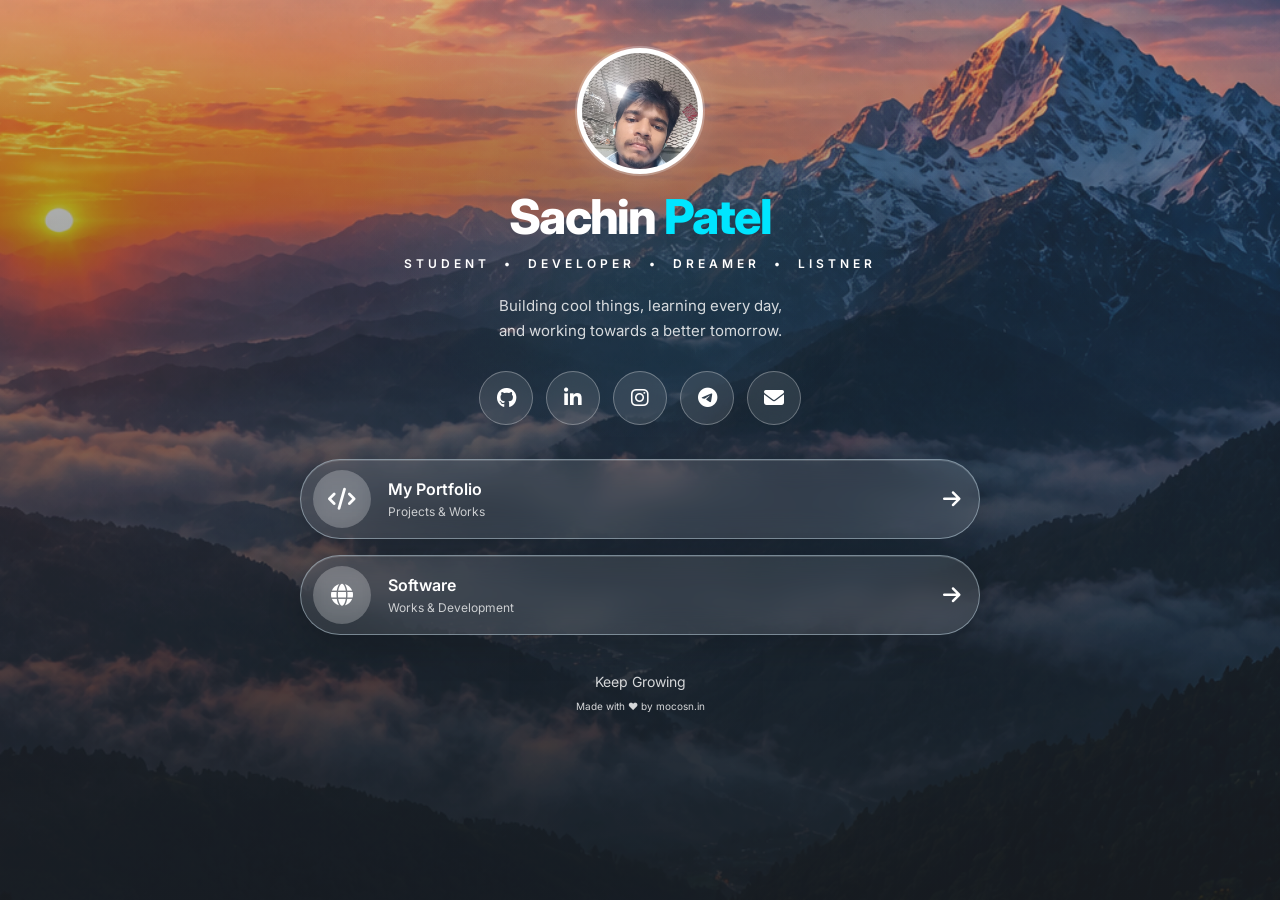
<file: index.html>
<!DOCTYPE html>
<html lang="en">

<head>
  <meta charset="UTF-8">
  <meta name="viewport" content="width=device-width, initial-scale=1.0">
  <meta name="theme-color" content="#071525">
  <title>Sachin Patel | Linktree</title>
  <link rel="preconnect" href="https://fonts.googleapis.com">
  <link rel="preconnect" href="https://fonts.gstatic.com" crossorigin>
  <link href="https://fonts.googleapis.com/css2?family=Inter:wght@400;500;600;700;800&display=swap" rel="stylesheet">
  <link rel="stylesheet" href="https://cdnjs.cloudflare.com/ajax/libs/font-awesome/6.7.2/css/all.min.css">

  <style>
    * {
      box-sizing: border-box
    }

    :root {
      --cyan: #00e5ff;
      --glass: rgba(7, 25, 45, .56);
      --border: rgba(220, 242, 255, .42)
    }

    html,
    body {
      margin: 0;
      min-height: 100%;
      font-family: Inter, Arial, sans-serif;
      color: #fff;
      background: #dcdee018;
    }

    body {
      min-height: 100vh;
      overflow-x: hidden
    }

    body:before {
      content: "";
      position: fixed;
      inset: 0;
      z-index: -3;
      background: linear-gradient(180deg, rgba(3, 15, 29, .12), rgba(2, 10, 19, .72)),
        url("./assets/backimg.png") center/cover no-repeat;
      transform: scale(1.02)
    }

    body:after {
      content: "";
      position: fixed;
      inset: 0;
      z-index: -2;
      pointer-events: none;
      background: radial-gradient(circle at 50% 15%, rgba(0, 229, 255, .10), transparent 31%),
        linear-gradient(180deg, rgba(0, 0, 0, .02), rgba(0, 0, 0, .44))
    }

    .page {
      width: min(680px, calc(100% - 28px));
      margin: auto;
      padding: 48px 0 34px
    }

    .profile {
      text-align: center
    }

    .avatar {
      width: 126px;
      height: 126px;
      margin: 0 auto 19px;
      padding: 5px;
      border-radius: 50%;
      background: #fff;
      box-shadow: 0 0 0 2px rgba(255, 255, 255, .25), 0 0 32px rgba(255, 255, 255, .20);
    }

    .avatar img {
      width: 100%;
      height: 100%;
      display: block;
      object-fit: cover;
      border-radius: 50%
    }

    h1 {
      margin: 0;
      font-size: clamp(34px, 7vw, 48px);
      line-height: 1;
      font-weight: 800;
      letter-spacing: -1.8px
    }

    h1 span {
      color: var(--cyan)
    }

    .role {
      margin-top: 15px;
      font-size: 12px;
      letter-spacing: 4px;
      font-weight: 600
    }

    .bio {
      max-width: 500px;
      margin: 23px auto 0;
      color: rgba(255, 255, 255, .82);
      font-size: 15px;
      line-height: 1.65
    }

    .socials {
      display: flex;
      justify-content: center;
      gap: 13px;
      margin: 27px 0 34px
    }

    .socials a {
      width: 54px;
      height: 54px;
      display: grid;
      place-items: center;
      border-radius: 50%;
      color: #fff;
      text-decoration: none;
      font-size: 20px;
      border: 1px solid rgba(255, 255, 255, .3);
      background: rgba(255, 255, 255, .10);
      backdrop-filter: blur(14px);
      -webkit-backdrop-filter: blur(14px);
      transition: .25s ease
    }

    .socials a:hover {
      transform: translateY(-5px);
      border-color: var(--cyan);
      color: var(--cyan)
    }

    .links {
      display: grid;
      gap: 16px
    }

    .link {
      min-height: 78px;
      display: flex;
      align-items: center;
      gap: 17px;
      padding: 10px 18px 10px 12px;
      color: #fff;
      text-decoration: none;
      border: 1px solid var(--border);
      border-radius: 42px;
      background: rgba(255, 255, 255, .10);
      backdrop-filter: blur(14px);
      box-shadow: inset 0 1px rgba(255, 255, 255, .14), 0 12px 35px rgba(0, 0, 0, .18);
      transition: .25s ease
    }

    .link:hover {
      box-shadow: 0px 0px 10px white;
      transform: translateY(-3px) scale(1.01);
      border-color: rgba(254, 254, 254, 0.75)
    }

    .icon {
      flex: 0 0 58px;
      width: 58px;
      height: 58px;
      display: grid;
      place-items: center;
      border-radius: 50%;
      backdrop-filter: blur(10px);
      background: rgba(255, 255, 255, 0.197);
      font-size: 22px
    }

    .copy {
      min-width: 0;
      flex: 1
    }

    .copy strong {
      display: block;
      font-size: 16px;
      font-weight: 600
    }

    .copy small {
      display: block;
      margin-top: 5px;
      color: rgba(255, 255, 255, .74);
      font-size: 12px
    }

    .arrow {
      font-size: 20px;
      transition: .25s
    }

    .link:hover .arrow {
      transform: translateX(5px);
      color: var(--cyan)
    }

    footer {
      text-align: center;
      margin-top: 38px;
      color: rgba(255, 255, 255, .82);
      font-size: 14px
    }

    .mountain {
      margin-top: 10px;
      font-size: 10px;
    }

    @media(max-width:520px) {
      .page {
        padding-top: 32px
      }

      .avatar {
        width: 108px;
        height: 108px
      }

      .role {
        letter-spacing: 2.5px;
        font-size: 10px
      }

      .socials a {
        width: 49px;
        height: 49px
      }

      .link {
        min-height: 72px
      }

      .icon {
        flex-basis: 52px;
        width: 52px;
        height: 52px
      }
    }
  </style>
</head>

<body>
  <main class="page">
    <section class="profile">
      <div class="avatar"><img src="./images/profile.jpg" alt="Sachin Patel"></div>
      <h1>Sachin <span>Patel</span></h1>
      <div class="role">STUDENT &nbsp;•&nbsp; DEVELOPER &nbsp;•&nbsp; DREAMER  &nbsp;•&nbsp; LISTNER</div>
      <p class="bio">Building cool things, learning every day,<br>and working towards a better tomorrow.</p>

      <nav class="socials" aria-label="Social links">
        <a href="https://github.com/MOCO-SN" target="_blank"><i class="fa-brands fa-github"></i></a>
        <a href="https://www.linkedin.com/in/sachin-patel-b5106a295/" target="_blank"><i class="fa-brands fa-linkedin-in"></i></a>
        <a href="https://www.instagram.com/_sachin_2006_01/" target="_blank"><i class="fa-brands fa-instagram"></i></a>
        <a href="https://t.me/cryomoco" target="_blank"><i class="fa-brands fa-telegram"></i></a>
        <a href="mailto:mocosnlove@gmail.com"><i class="fa-solid fa-envelope"></i></a>
      </nav>
    </section>

    <section class="links">
      <a class="link" href="https://www.mocosn.in" target="_blank">
        <span class="icon"><i class="fa-solid fa-code"></i></span>
        <span class="copy"><strong>My Portfolio</strong><small>Projects &amp; Works</small></span>
        <i class="fa-solid fa-arrow-right arrow"></i>
      </a>
      <a class="link" href="https://software.mocosn.in" target="_blank">
        <span class="icon"><i class="fa-solid fa-globe"></i></span>
        <span class="copy"><strong>Software</strong><small>Works &amp; Development</small></span>
        <i class="fa-solid fa-arrow-right arrow"></i>
      </a>
    </section>

    <footer>Keep Growing<div class="mountain">Made with ❤️ by mocosn.in</div>
    </footer>
  </main>

  <script>
    document.querySelectorAll(".link").forEach((el, i) => {
      el.style.opacity = "0"; el.style.transform = "translateY(16px)";
      setTimeout(() => {
        el.style.transition = "opacity .5s ease,transform .5s ease";
        el.style.opacity = "1"; el.style.transform = "translateY(0)";
      }, 120 + i * 70);
    });
  </script>
</body>

</html>
</file>
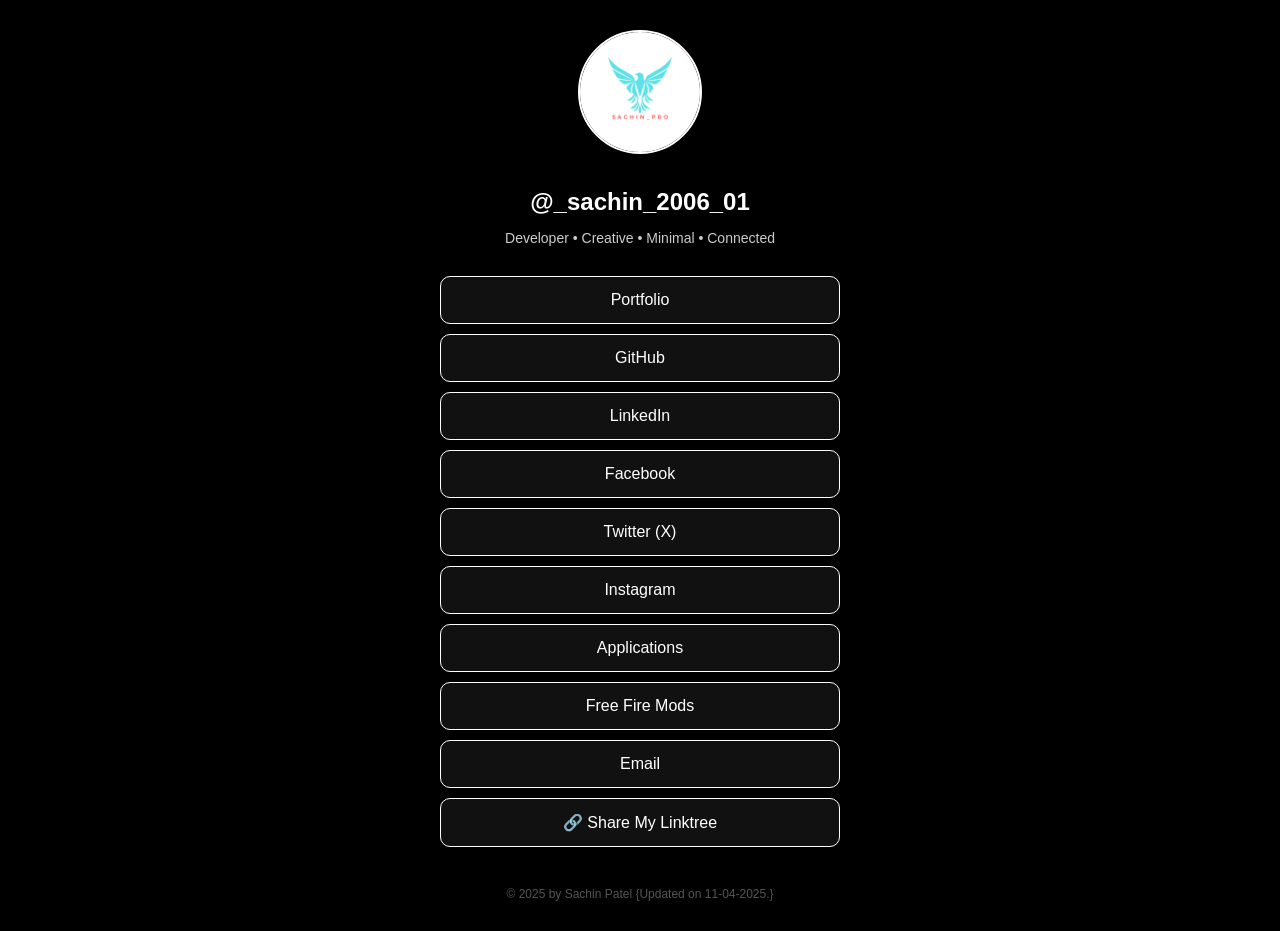
<file: v2.html>
<!DOCTYPE html>
<html lang="en">
<head>
  <meta charset="UTF-8" />
  <meta name="viewport" content="width=device-width, initial-scale=1.0"/>
  <link rel="icon" href="/images/sachinpro.png">
  <title>Sachin's || Linktree </title>
  <meta name="theme-color" content="#06c1db">
  <style>
    body {
      margin: 0;
      font-family: 'Segoe UI', sans-serif;
      background-color: #000;
      color: #fff;
      display: flex;
      justify-content: center;
      align-items: center;
      min-height: 100vh;
    }

    .container {
      width: 100%;
      max-width: 400px;
      text-align: center;
      padding: 30px 20px;
    }

    .avatar {
      width: 120px;
      height: 120px;
      border-radius: 50%;
      border: 2px solid #fff;
      margin-bottom: 20px;
    }

    h1 {
      font-size: 24px;
      margin: 10px 0;
    }

    .bio {
      font-size: 14px;
      margin-bottom: 30px;
      color: #ccc;
    }

    .link, .share-btn {
      display: block;
      background-color: #111;
      color: #fff;
      text-decoration: none;
      padding: 14px;
      margin: 10px 0;
      border: 1px solid #fff;
      border-radius: 10px;
      transition: all 0.3s ease;
      cursor: pointer;
    }

    .link:hover, .share-btn:hover {
      background-color: #fff;
      color: #000;
    }

    .footer {
      margin-top: 40px;
      font-size: 12px;
      color: #555;
    }

    .message {
      margin-top: 10px;
      font-size: 13px;
      color: lightgreen;
      display: none;
    }
    a{
        color: #fff;
        text-decoration: none;
    }
  </style>
</head>
<body>

  <div class="container">
    <img src="/images/sachinpro.png" alt="Profile Picture" class="avatar" />
    <a href="https://www.instagram.com/_sachin_2006_01/"><h1>@_sachin_2006_01</h1></a>
    <p class="bio">Developer • Creative • Minimal • Connected</p>

    <a class="link" href="https://sachinpro.surge.sh/" target="_blank">Portfolio</a>
    <a class="link" href="https://github.com/CRYOMOCO143" target="_blank">GitHub</a>
    <a class="link" href="https://www.linkedin.com/in/sachin-patel-b5106a295/" target="_blank">LinkedIn</a>
    <a class="link" href="https://www.facebook.com/sachin148921/" target="_blank">Facebook</a>
    <a class="link" href="https://www.facebook.com/sachin148921/" target="_blank">Twitter (X)</a>
    <a class="link" href="https://www.instagram.com/_sachin_2006_01/" target="_blank">Instagram</a>
    <a class="link" href="https://sachinsoft.surge.sh/" target="_blank">Applications</a>
    <a class="link" href="https://sachinsoft.surge.sh/Smart_Cheat_Website" target="_blank">Free Fire Mods</a>
    <a class="link" href="mailto:sachinpatel34241@gmail.com">Email</a>

    <!-- Share Button -->
    <div class="share-btn" onclick="shareLink()">🔗 Share My Linktree</div>
    <div class="message" id="copyMessage">Link copied to clipboard!</div>

    <div class="footer">
      &copy; 2025 by Sachin Patel {Updated on 11-04-2025.}
    </div>
  </div>

  <script>
    function shareLink() {
      const shareUrl = "https://snlink.surge.sh"; 
      navigator.clipboard.writeText(shareUrl).then(() => {
        const msg = document.getElementById('copyMessage');
        msg.style.display = 'block';
        alert("👍Copied Succeed");
        setTimeout(() => {
          msg.style.display = 'none';
        }, 2000);
      });
    }
  </script>

</body>
</html>
</file>
